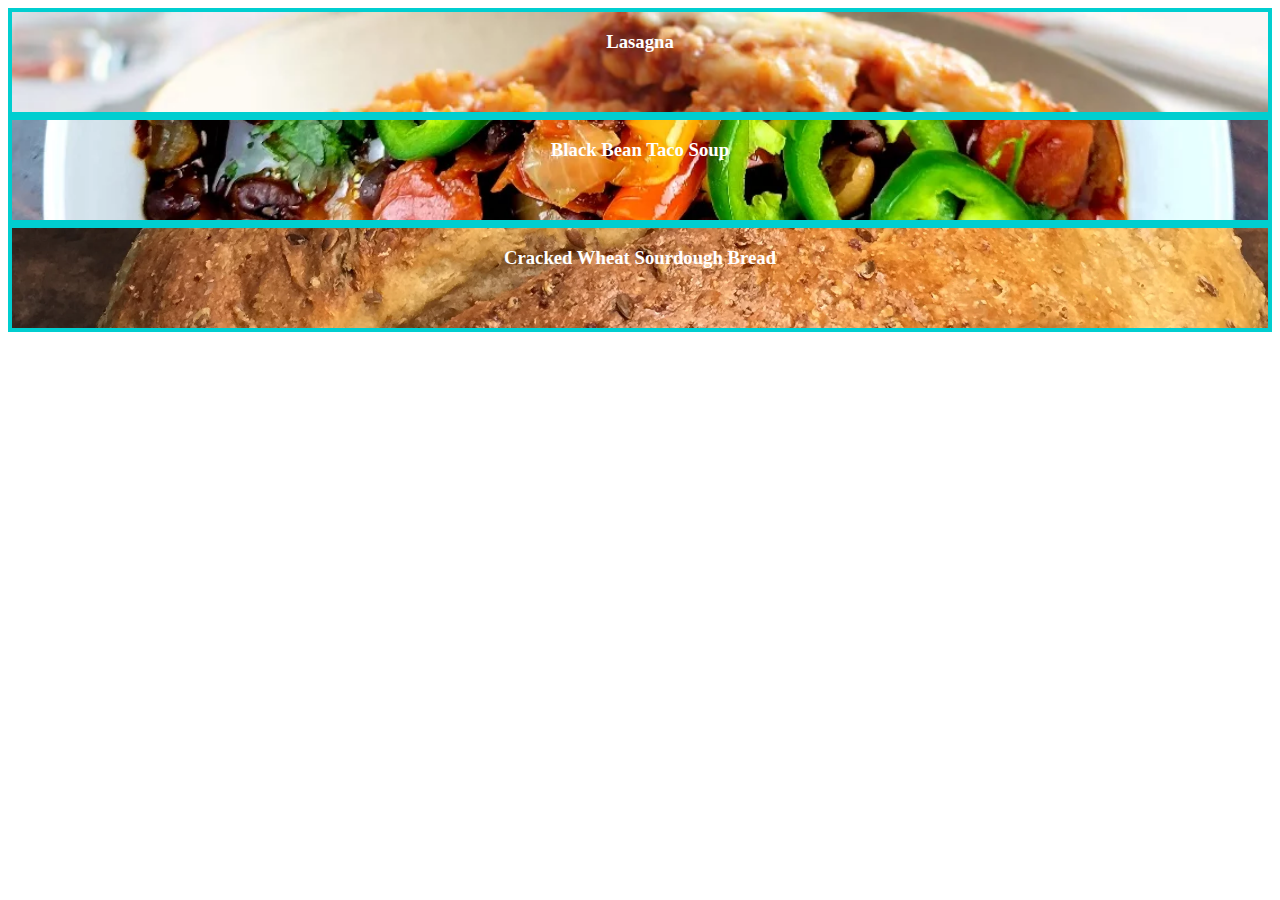
<file: index.html>
<!DOCTYPE html>
<html lang="en">

<head>
    <link rel="stylesheet" href="styles.css">
    <meta charset="UTF-8">
    <meta http-equiv="X-UA-Compatible" content="IE=edge">
    <meta name="viewport" content="width=device-width, initial-scale=1.0">
    <title>Recipes</title>
</head>

<body>

    <div class="flex-container">
        <a href="recipes/lasagna.html" class="recipe">
            <div id="lasagna">
                <h3>Lasagna</h3>
            </div>
        </a>
        <a href="recipes/blackBeanTacoSoup.html" class="recipe">
            <div id="tacosoup">
                <h3>Black Bean Taco Soup</h3>
            </div>
        </a>
        <a href="recipes/sourdoughBread.html" class="recipe" >
            <div id="sourdough">
                <h3>Cracked Wheat Sourdough Bread</h3>
            </div>
        </a>
    </div>
</body>
</html>
</file>
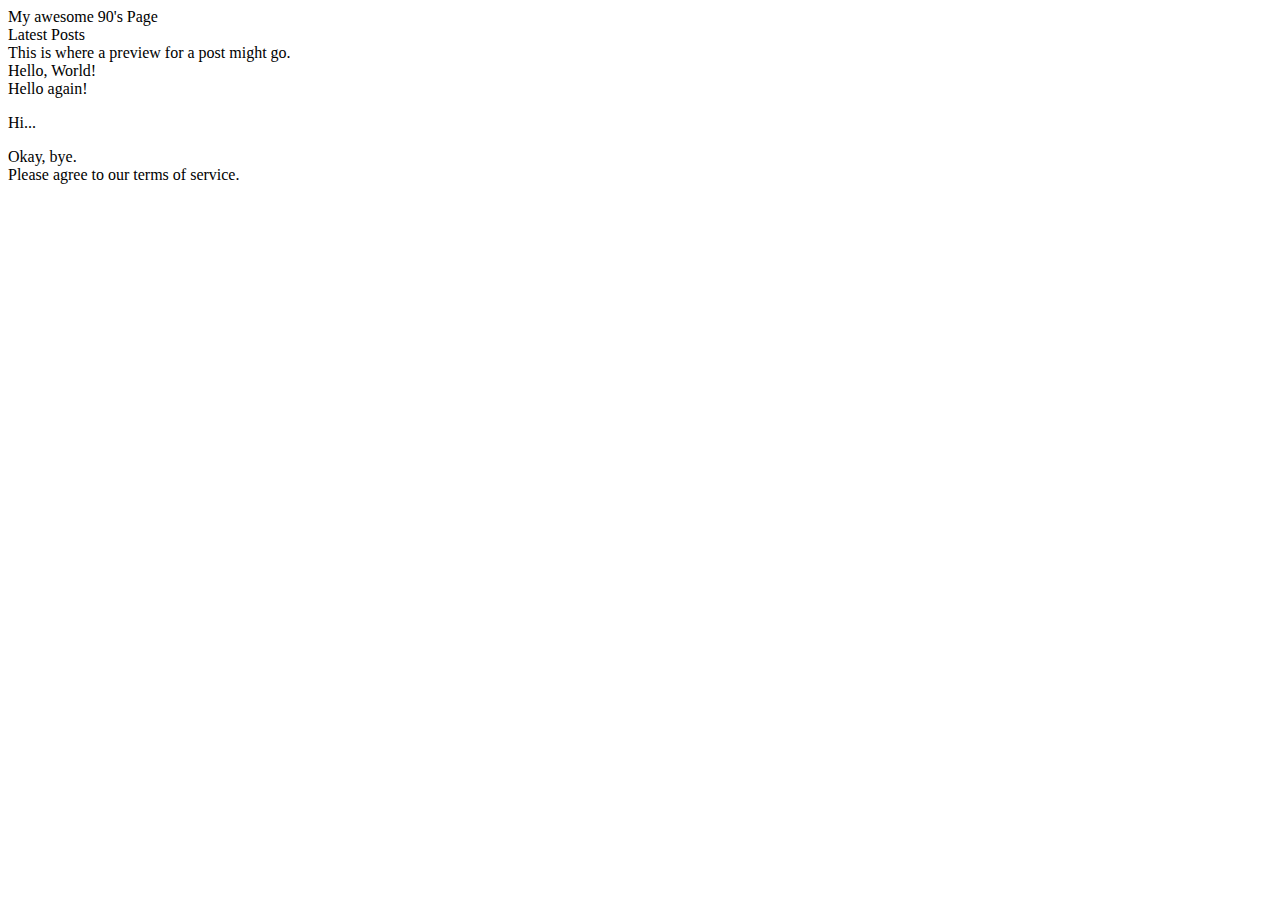
<file: basics.html>
<!DOCTYPE html>
<html lang="">

<head>
    <link rel="stylesheet" href="styles.css">
	<meta charset="utf-8">
	<title>Example Title</title>
	<meta name="author" content="Your Name">
	<meta name="description" content="Example description">
	<meta name="viewport" content="width=device-width, initial-scale=1.0">
	<link rel="stylesheet" href="">
	<link rel="icon" type="image/x-icon" href=""/>
</head>

<body>
    <div id="title">My awesome 90's Page</div>
    <div>
        <div class="subsection header">Latest Posts</div>
        <div class="subsection preview">This is where a preview for a post might go.</div>
    </div>
	<div>Hello, World!</div>
    <div>Hello again!</div>
    <p>Hi...</p>
    <div>Okay, bye.</div>
    
    <footer>
        <div class="alert-text">
            Please agree to our terms of service.
        </div>
    </footer>
</body>

</html>
</file>
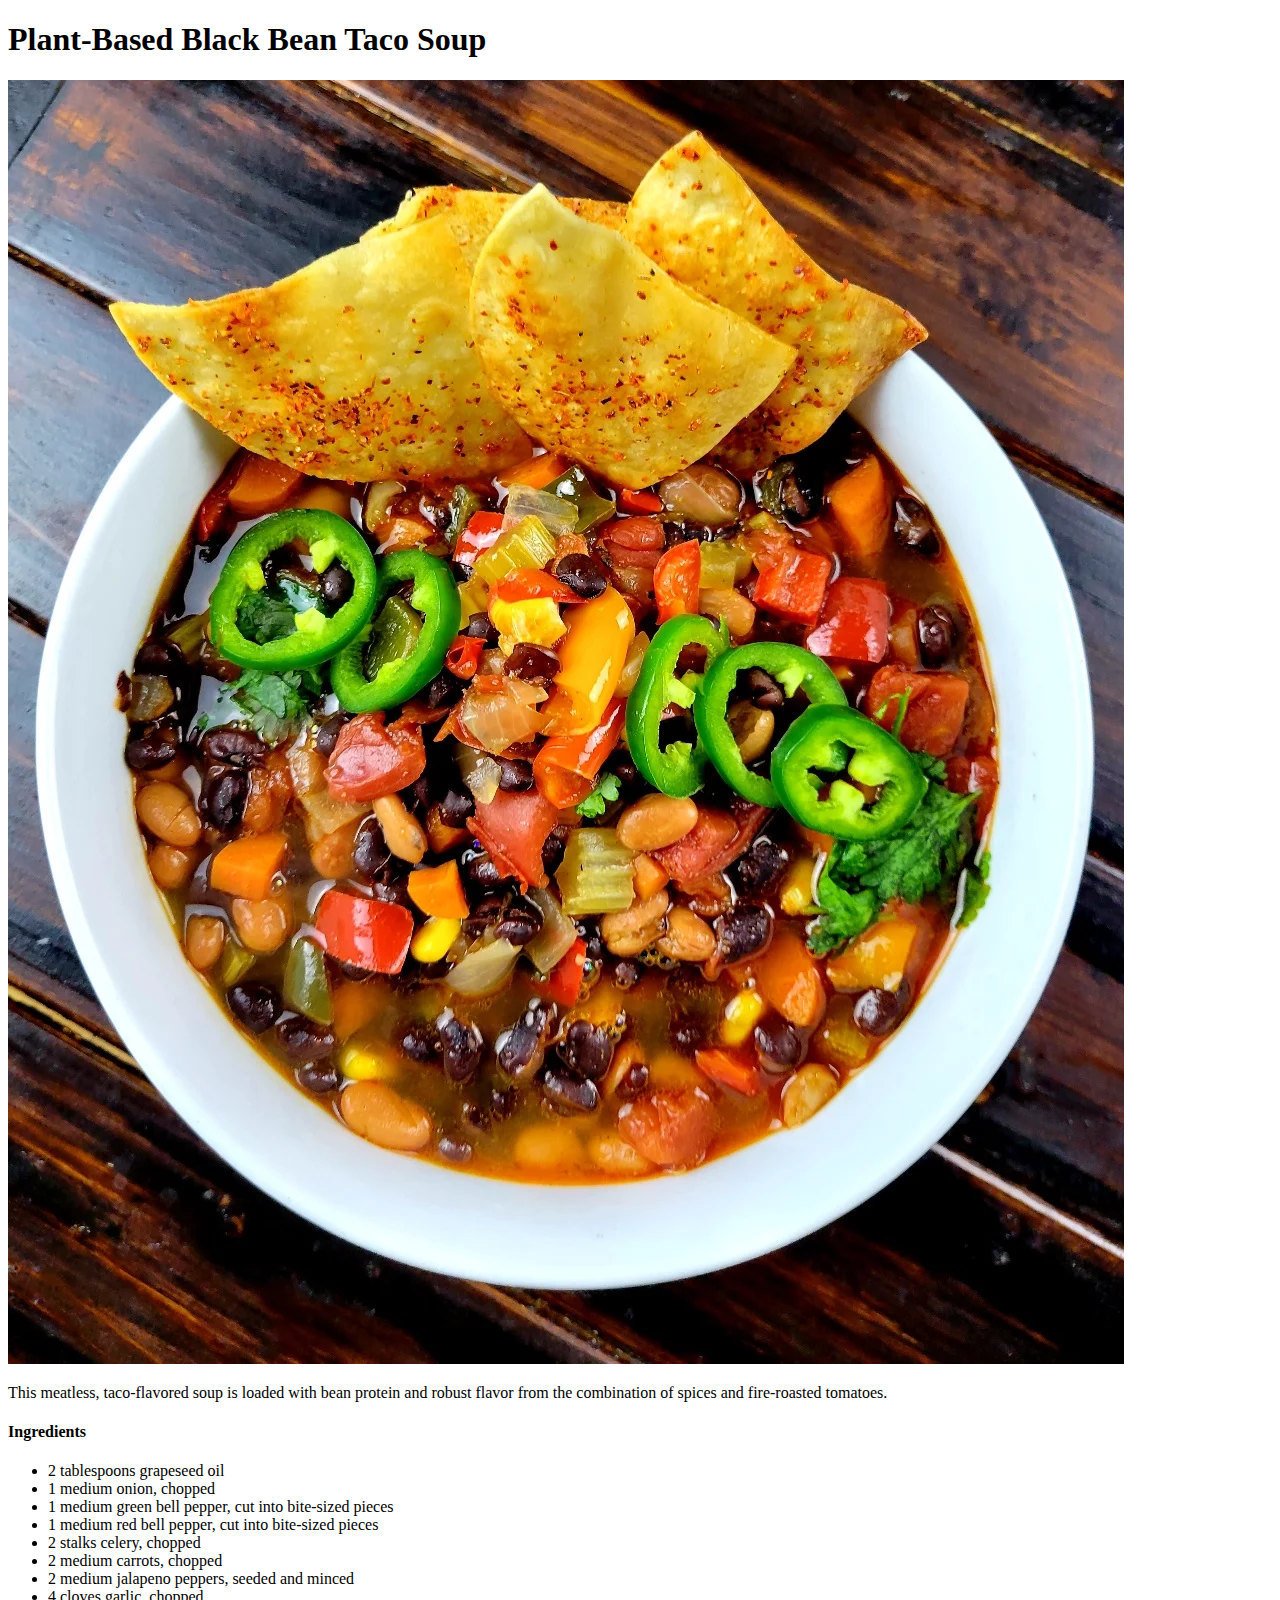
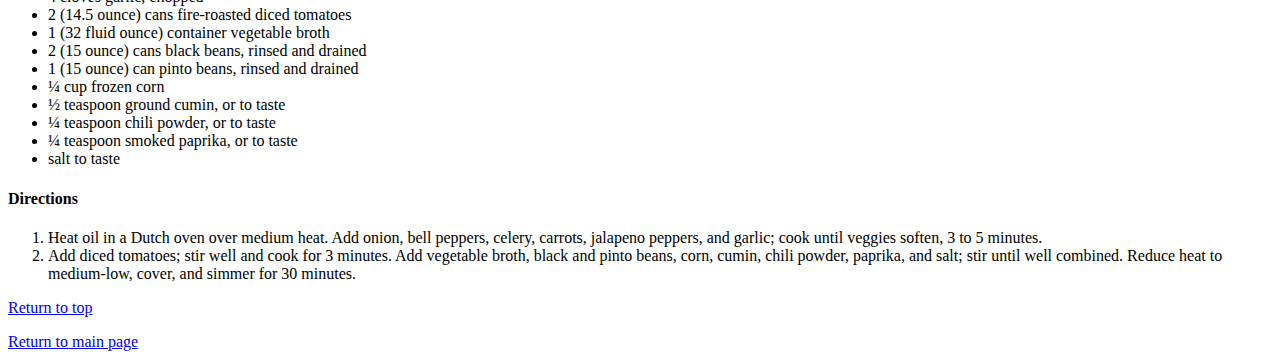
<file: recipes/blackBeanTacoSoup.html>
<!DOCTYPE html>
<html lang="en">
<head>
    <link rel="stylesheet" href="../styles.css">
    <meta charset="UTF-8">
    <meta http-equiv="X-UA-Compatible" content="IE=edge">
    <meta name="viewport" content="width=device-width, initial-scale=1.0">
    <title>Black Bean Taco Soup</title>
</head>
<body>
    <h1 id="header">Plant-Based Black Bean Taco Soup</h1>
    <img src="../images/blackBeanTacoSoup.webp" alt="black bean taco soup">
    <p>This meatless, taco-flavored soup is loaded with bean protein and robust flavor from the combination of spices and fire-roasted tomatoes.</p>
    <h4>Ingredients</h4>
    <ul>
        <li>2 tablespoons grapeseed oil </li>
        <li>1 medium onion, chopped </li>
        <li>1 medium green bell pepper, cut into bite-sized pieces </li>
        <li>1 medium red bell pepper, cut into bite-sized pieces </li>
        <li>2 stalks celery, chopped </li>
        <li>2 medium carrots, chopped</li>
        <li>2 medium jalapeno peppers, seeded and minced</li>
        <li>4 cloves garlic, chopped</li>
        <li>2 (14.5 ounce) cans fire-roasted diced tomatoes</li>
        <li>1 (32 fluid ounce) container vegetable broth</li>
        <li>2 (15 ounce) cans black beans, rinsed and drained</li>
        <li>1 (15 ounce) can pinto beans, rinsed and drained</li>
        <li>¼ cup frozen corn</li>
        <li>½ teaspoon ground cumin, or to taste</li>
        <li>¼ teaspoon chili powder, or to taste</li>
        <li>¼ teaspoon smoked paprika, or to taste</li>
        <li>salt to taste</li>
    </ul>
    <h4>Directions</h4>
    <ol>
        <li>
            Heat oil in a Dutch oven over medium heat. Add onion, bell peppers, celery, carrots, jalapeno 
            peppers, and garlic; cook until veggies soften, 3 to 5 minutes.
        </li>
        <li>
            Add diced tomatoes; stir well and cook for 3 minutes. Add vegetable broth, black and pinto beans, 
            corn, cumin, chili powder, paprika, and salt; stir until well combined. Reduce heat to medium-low, 
            cover, and simmer for 30 minutes.
        </li>
    </ol>
    <a href="#header">Return to top</a>
    <p></p>
    <a href="../index.html">Return to main page</a>
</body>
</html>
</file>
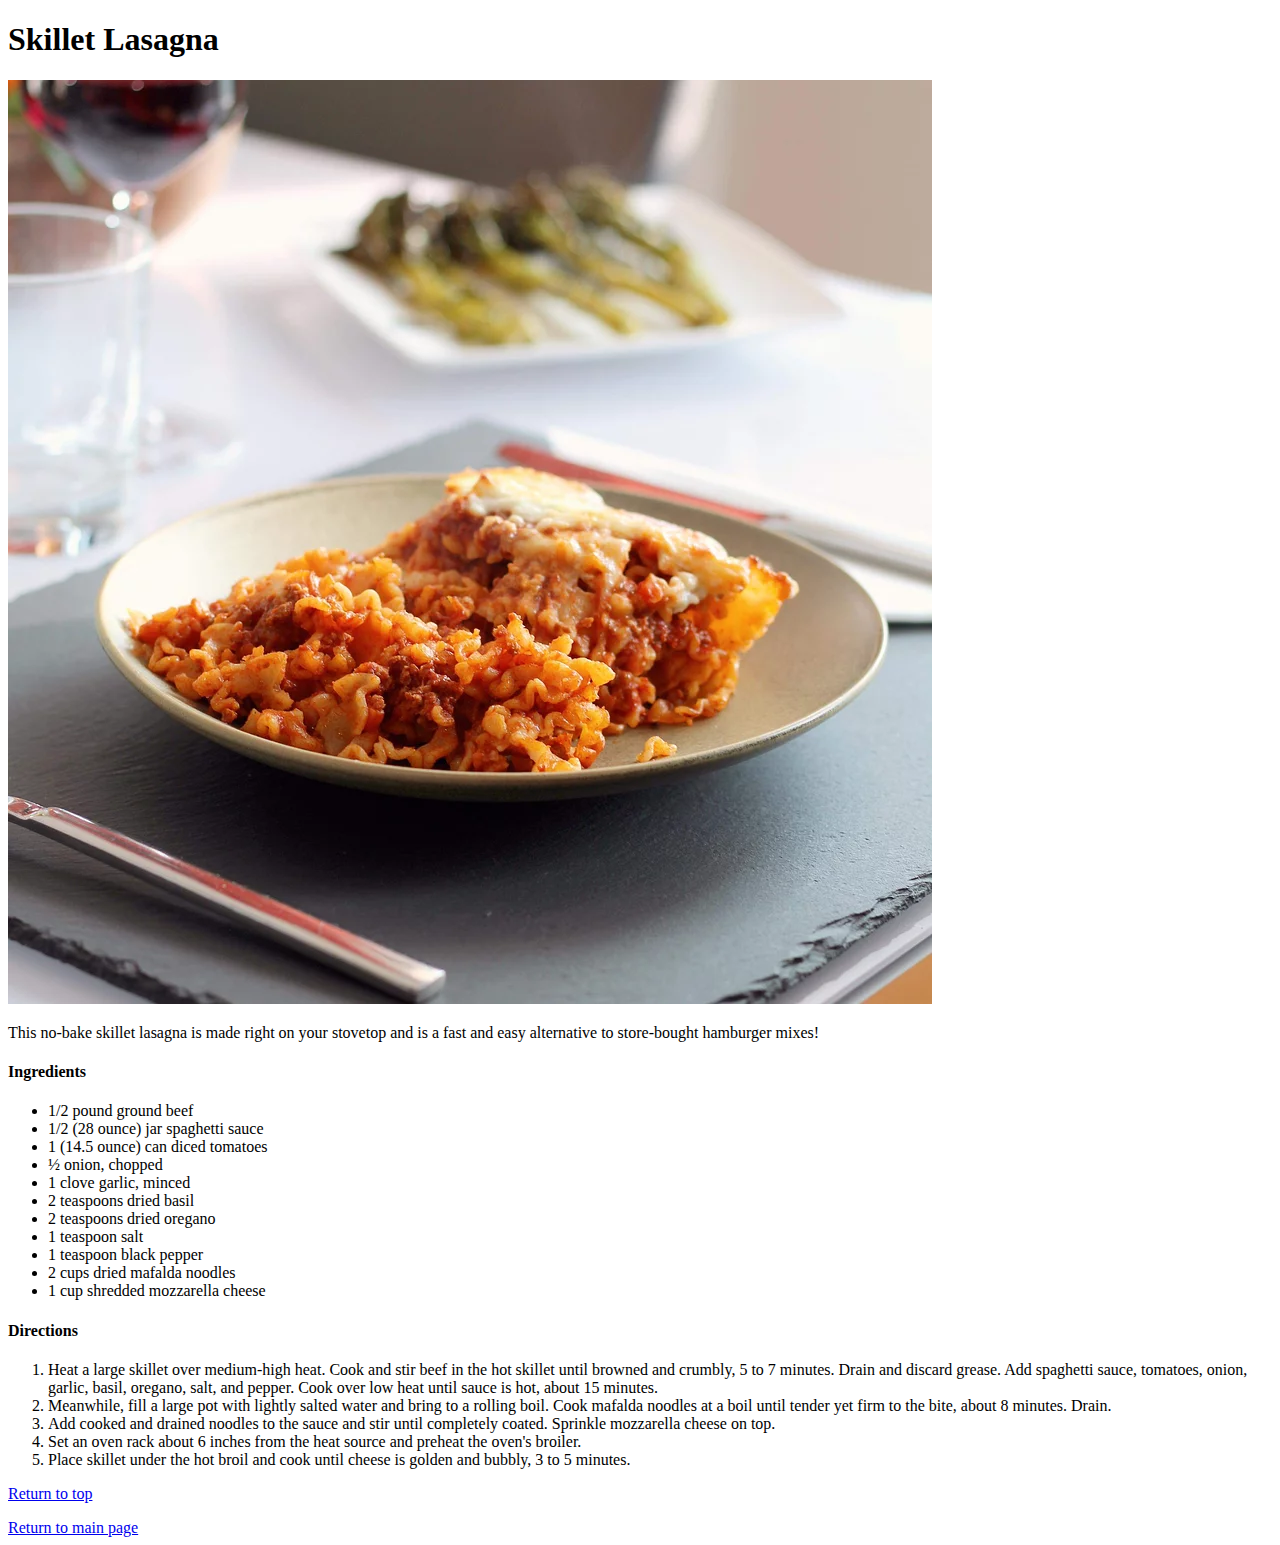
<file: recipes/lasagna.html>
<!DOCTYPE html>
<html lang="en">
<head>
    <link rel="stylesheet" href="../styles.css">
    <meta charset="UTF-8">
    <meta http-equiv="X-UA-Compatible" content="IE=edge">
    <meta name="viewport" content="width=device-width, initial-scale=1.0">
    <title>Lasagna</title>
</head>
<body>
    <h1 id="header">Skillet Lasagna</h1>
    <img src="../images/lasagna.jpg" alt="No bake skillet lasagna">
    <p>This no-bake skillet lasagna is made right on your stovetop and is a fast and easy alternative to store-bought hamburger mixes! </p>
    <h4>Ingredients</h4>
    <ul>
        <li>1/2 pound ground beef</li>
        <li>1/2 (28 ounce) jar spaghetti sauce</li>
        <li>1 (14.5 ounce) can diced tomatoes</li>
        <li>½ onion, chopped </li>
        <li>1 clove garlic, minced</li>
        <li>2 teaspoons dried basil </li>
        <li>2 teaspoons dried oregano</li>
        <li>1 teaspoon salt </li>
        <li>1 teaspoon black pepper</li>
        <li>2 cups dried mafalda noodles</li>
        <li>1 cup shredded mozzarella cheese</li>
    </ul>
    <h4>Directions</h4>
    <ol>
        <li>
            Heat a large skillet over medium-high heat. 
            Cook and stir beef in the hot skillet until 
            browned and crumbly, 5 to 7 minutes. Drain and discard grease. 
            Add spaghetti sauce, tomatoes, onion, garlic, basil, oregano, 
            salt, and pepper. Cook over low heat until sauce is hot, 
            about 15 minutes.
        </li>
        <li>
            Meanwhile, fill a large pot with lightly salted water and bring 
            to a rolling boil. Cook mafalda noodles at a boil until tender 
            yet firm to the bite, about 8 minutes. Drain.
        </li>
        <li>
            Add cooked and drained noodles to the sauce and stir until 
            completely coated. Sprinkle mozzarella cheese on top.
        </li>
        <li>
            Set an oven rack about 6 inches from the heat source and preheat the oven's broiler.
        </li>
        <li>
            Place skillet under the hot broil and cook until cheese is golden and bubbly, 3 to 5 minutes.
        </li>
    </ol>
    <a href="#header">Return to top</a>
    <p></p>
    <a href="../index.html">Return to main page</a>
</body>
</html>
</file>
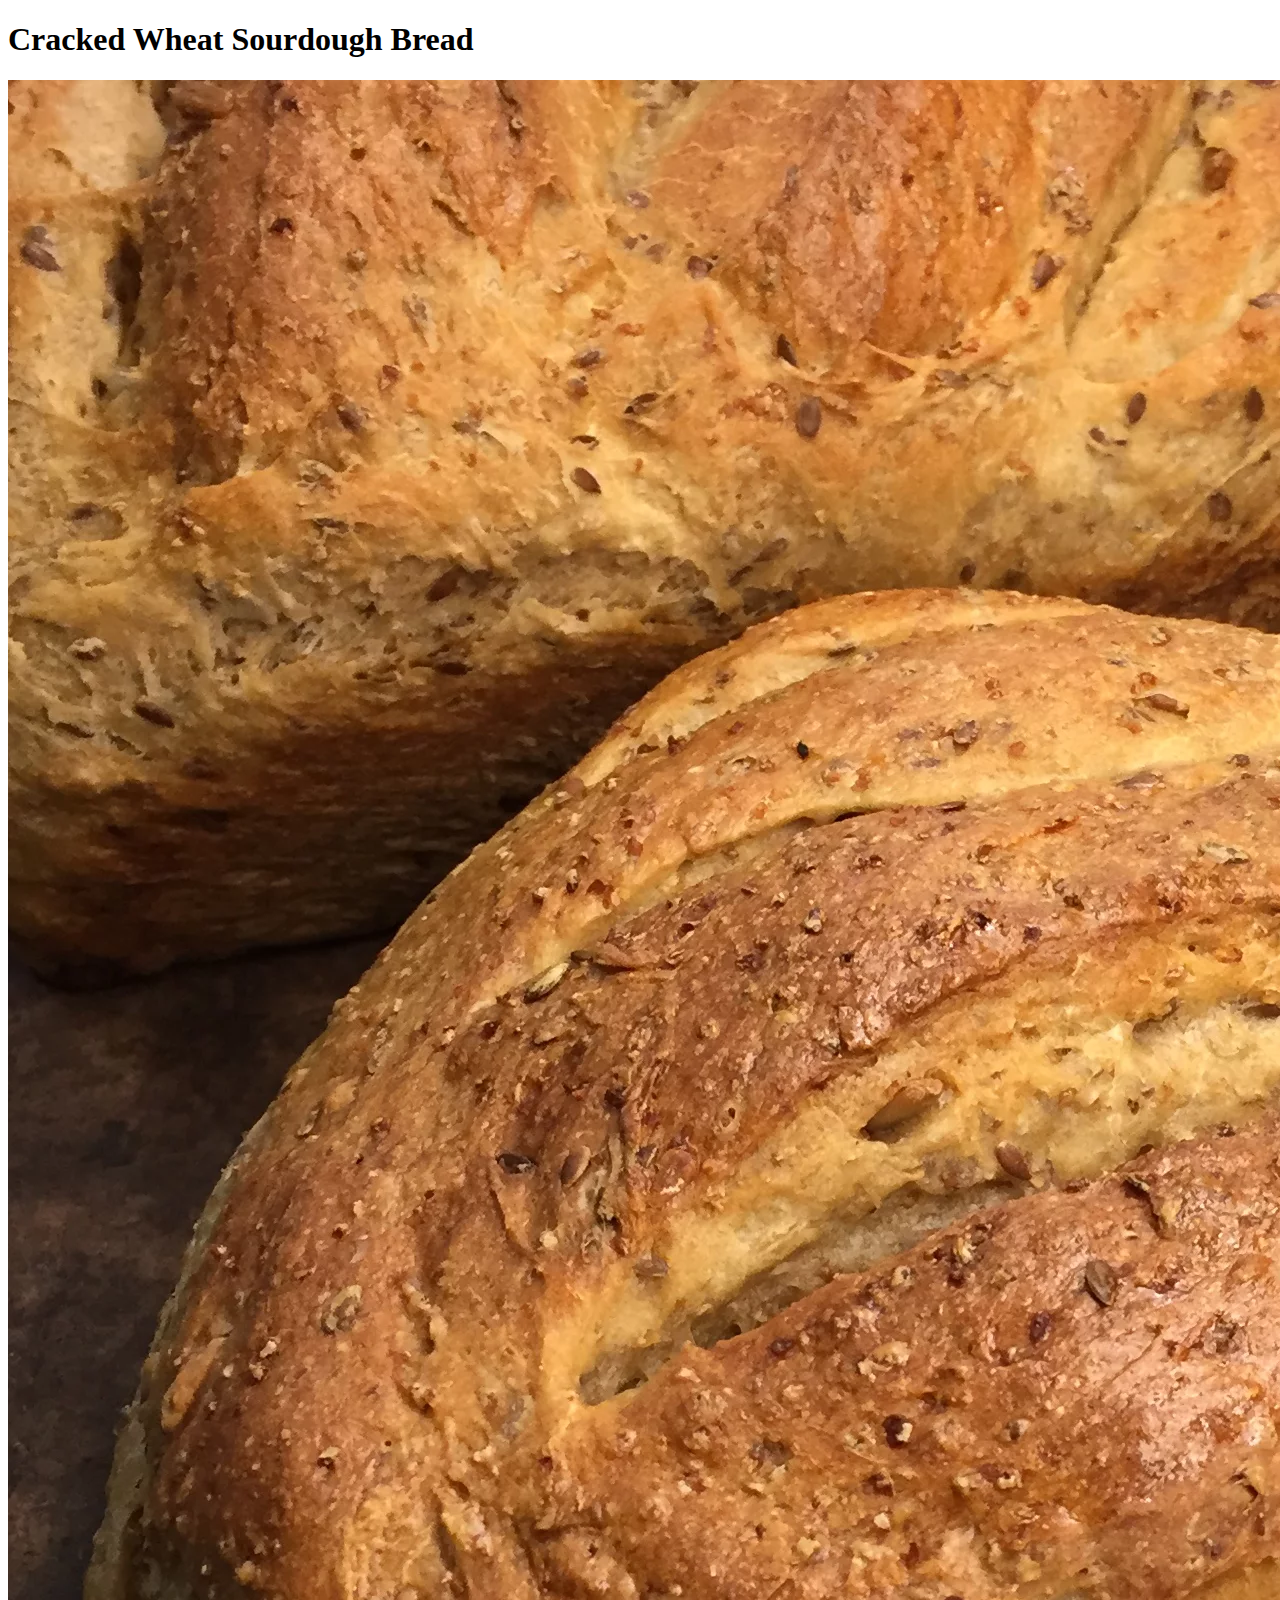
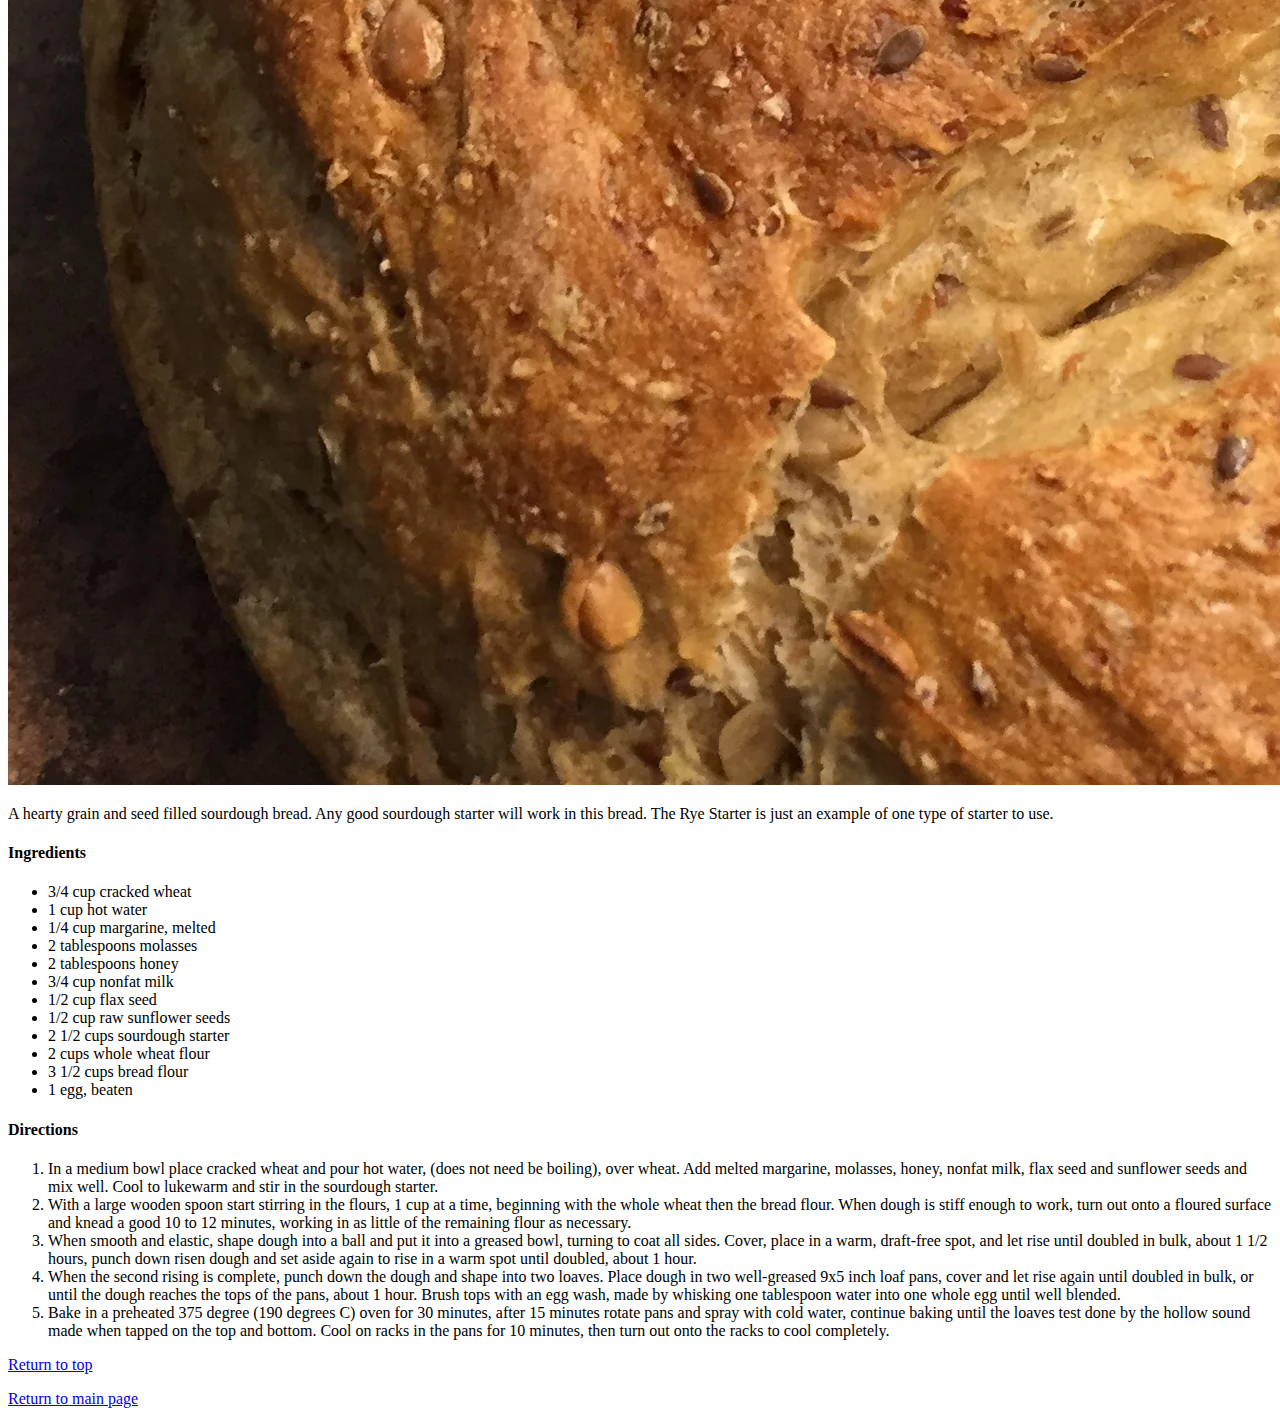
<file: recipes/sourdoughBread.html>
<!DOCTYPE html>
<html lang="en">
<head>
    <link rel="stylesheet" href="../styles.css">
    <meta charset="UTF-8">
    <meta http-equiv="X-UA-Compatible" content="IE=edge">
    <meta name="viewport" content="width=device-width, initial-scale=1.0">
    <title>Cracked Wheat Sourdough Bread</title>
</head>
<body>
    <h1 id="header">Cracked Wheat Sourdough Bread</h1>
    <img src="../images/sourdoughBread.webp" alt=" Cracked wheat sourdough bread">
    <p>A hearty grain and seed filled sourdough bread. Any good sourdough starter will work in this bread. 
        The Rye Starter is just an example of one type of starter to use.</p>
    <h4>Ingredients</h4>
    <ul>
        <li>3/4 cup cracked wheat</li>
        <li>1 cup hot water </li>
        <li>1/4 cup margarine, melted</li>
        <li>2 tablespoons molasses</li>
        <li>2 tablespoons honey</li>
        <li>3/4 cup nonfat milk</li>
        <li>1/2 cup flax seed</li>
        <li>1/2 cup raw sunflower seeds</li>
        <li>2 1/2 cups sourdough starter</li>
        <li>2 cups whole wheat flour</li>
        <li>3 1/2 cups bread flour</li>
        <li>1 egg, beaten</li>
    </ul>
    <h4>Directions</h4>
    <ol>
        <li>
            In a medium bowl place cracked wheat and pour hot water, (does not need be boiling), over wheat. 
            Add melted margarine, molasses, honey, nonfat milk, flax seed and sunflower seeds and mix well. 
            Cool to lukewarm and stir in the sourdough starter.
        </li>
        <li>
            With a large wooden spoon start stirring in the flours, 1 cup at a time, beginning with the whole 
            wheat then the bread flour. When dough is stiff enough to work, turn out onto a floured surface and 
            knead a good 10 to 12 minutes, working in as little of the remaining flour as necessary.
        </li>
        <li>
            When smooth and elastic, shape dough into a ball and put it into a greased bowl, turning to coat all sides. 
            Cover, place in a warm, draft-free spot, and let rise until doubled in bulk, about 1 1/2 hours, punch down 
            risen dough and set aside again to rise in a warm spot until doubled, about 1 hour.
        </li>
        <li>
            When the second rising is complete, punch down the dough and shape into two loaves. Place dough in two 
            well-greased 9x5 inch loaf pans, cover and let rise again until doubled in bulk, or until the dough reaches 
            the tops of the pans, about 1 hour. Brush tops with an egg wash, made by whisking one tablespoon water into 
            one whole egg until well blended.
        </li>
        <li>
            Bake in a preheated 375 degree (190 degrees C) oven for 30 minutes, after 15 minutes rotate pans and spray 
            with cold water, continue baking until the loaves test done by the hollow sound made when tapped on the top 
            and bottom. Cool on racks in the pans for 10 minutes, then turn out onto the racks to cool completely.
        </li>
    </ol>
    <a href="#header">Return to top</a>
    <p></p>
    <a href="../index.html">Return to main page</a>
</body>
</html>
</file>
<file: styles.css>
/* styles.css */

#lasagna {
    background-image: url(images/lasagna.webp)
}

#tacosoup {
    background-image: url(images/blackBeanTacoSoup.webp)
}

#sourdough {
    background-image: url(images/sourdoughBread.webp)
}

.recipe {
    text-decoration: none!important;
    color: #FFFFFF;
}
.flex-container {
    display: flex;
    flex-direction: column;
}

.flex-container div {
    border: 4px solid #00ced0;
    height: 100px;
    flex: auto;
    text-align: center;
    background-size: cover;
    background-position: center;
}
/*
.recipe {
    padding: 30px;
    text-align: center;
    margin-bottom: 10px;
    color: #EEEEEE;
}
*/



/*
body {
    background-color: #00ced0;

}

* {
    font-family: "Times New Roman", sans-serif;
}
*/
</file>
